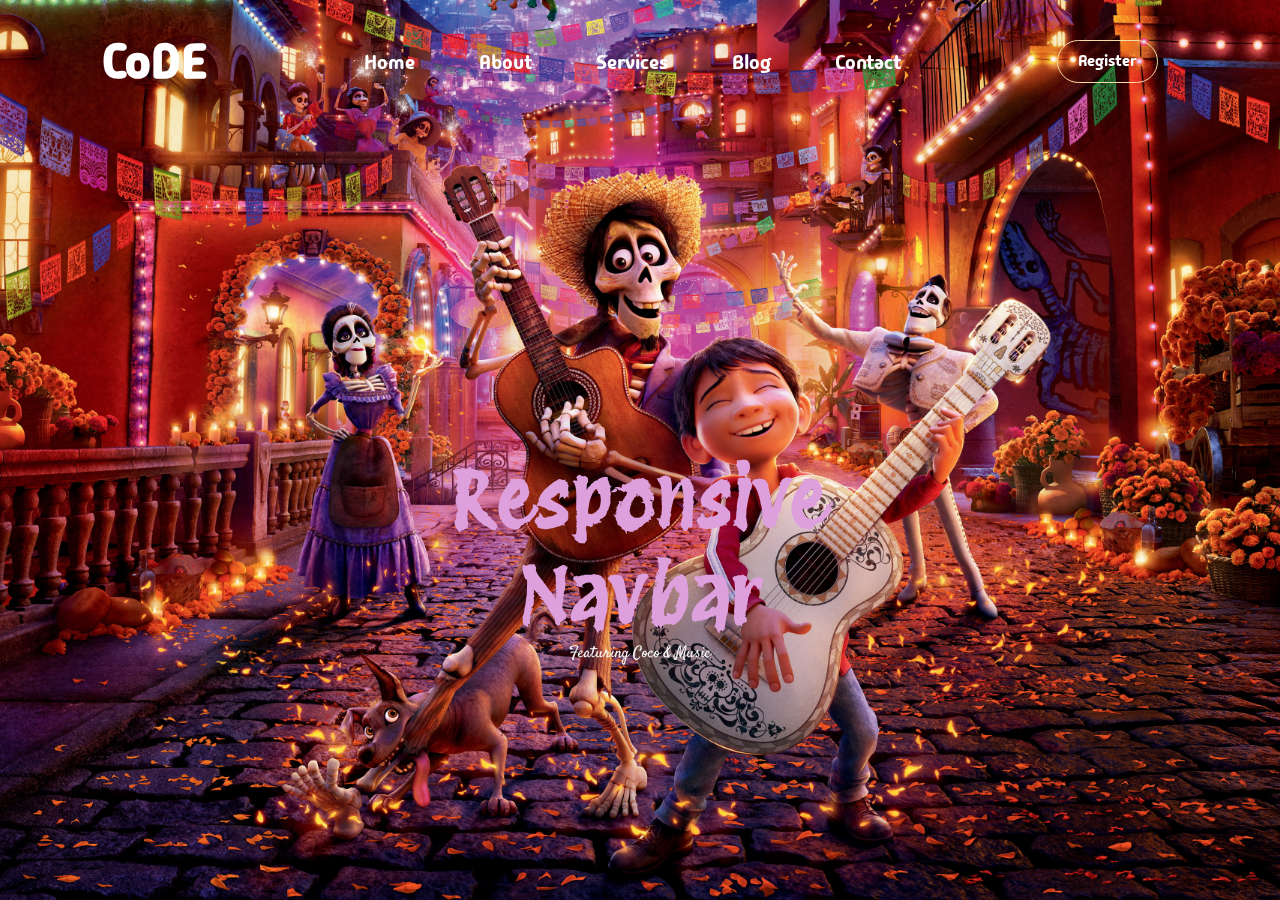
<file: index2.html>
<html>
    <head>
        <meta charset="utf-8">
        <meta name="viewpoint" content="width.device-width,initial-scale=1">
        <title>Response5</title>
        <link rel="stylesheet" type="text/css" href="style.css">
        <link rel="stylesheet"
        href="https://unpkg.com/boxicons@latest/css/boxicons.min.css">
        <link rel="preconnect" href="https://fonts.googleapis.com">
        <link rel="preconnect" href="https://fonts.gstatic.com" crossorigin>
        <link href="https://fonts.googleapis.com/css2?family=Madimi+One&family=Protest+Revolution&family=Satisfy&display=swap" rel="stylesheet">
    </head>
    <body>
        <nav>
            <div class="navbar">
                <div class="logo">
                    <h2>CoDE</h2>
                </div>
                <div class="bx bx-menu" id="menu-icon"></div>
                <ul class="navlist">
                    <li><a href="#">Home</a></li>
                    <li><a href="#">About</a></li>
                    <li><a href="#">Services</a></li>
                    <li><a href="#">Blog</a></li>
                    <li><a href="#">Contact</a></li>
                </ul>
                <div class="right-nav">
                    <button class="r-btn">Register</button>
                </div>
            </div>
        </nav>
        <secion class="coco">
            <div class="main-text">
                <h1>Responsive Navbar</h1>
                <p>Featuring Coco & Music</p>

            </div>

        </secion>
    </body>
</html>
</file>
<file: style.css>
*{
    padding: 0;
    margin: 0;
    list-style: none;
    text-decoration: none;
    box-sizing: border-box;
    font-family: "Madimi One", sans-serif;
}
body{
    display: flex;
    min-height: 100vh;
    background: url(coco.jpg) no-repeat;
    background-size: cover;
    background-position: center;      
}
.navbar{
    position: fixed;
    top: 0;
    right: 0;
    width: 100%;
    display: flex;
    align-content: center;
    justify-content: space-between;
    padding: 30px 8%;
    background: transparent;
    transition: all ease .50s;
}
.logo{
    font-size: 32px;
    font-weight: 600;
    color: #fff;
    cursor: pointer;
    align-content: baseline;
}
.navlist{
    display: flex;
    align-items: center;
}
.navlist a{
    margin: 0 30px;
    padding: 2px;
    color: white;
    font-size: 20px;
    font-weight: 500;
    border-bottom: 2px solid transparent;
    transition: all ease .50s;
}

.navlist a:hover{
    border-bottom: 2px solid plum;
}
.navlist a.active{
    border-bottom: 2px solid white;
}

.right-nav{
    display: flex;
    align-items: center;
}
.right-nav{
    display: flex;
    align-items: center;
}

.r-btn{
    display: inline-block;
    background: transparent;
    padding: 9px 20px;
    border: 1px solid #f5dca8;
    line-height: 1.4;
    font-size: 16px;
    font-weight: 500;
    border-radius: 30px;
    margin-right: 20px;
    color: #fff;
    transition: all ease .50s;
    z-index: 1000;
}

.r-btn:hover{
    transform: scale(1.06);
    color: plum;
    background: #fff;
    border: 1px solid #fff;
}
#menu-icon{
    color: white;
    font-size: 38px;
    z-index: 1001;
    cursor: pointer;
    padding-top: 13px;
    display: none;
}
section{
    padding: 0 15%;
}
.coco{
    position: fixed;
    top: 50%;
    left: 50%;
    right: 50%;
    align-items: center;
    justify-self: center;
    text-align: center;
}
.main-text{
    align-items: center;
    justify-self: center;
}
h1{
    font-family: "Protest Revolution", sans-serif;
    font-size: 80px;
    color: plum;
    align-content: center;
}
p{
    font-family: "Satisfy", cursive;
    color: whitesmoke;
}
@media (max-width: 1350px){
    nav{
        padding: 20px 5%;
    }
    section{
        padding: 0px 5%;
    }
}
@media (max-width: 860px){
    #menu-icon{
        display: block;
    }
}
</file>
